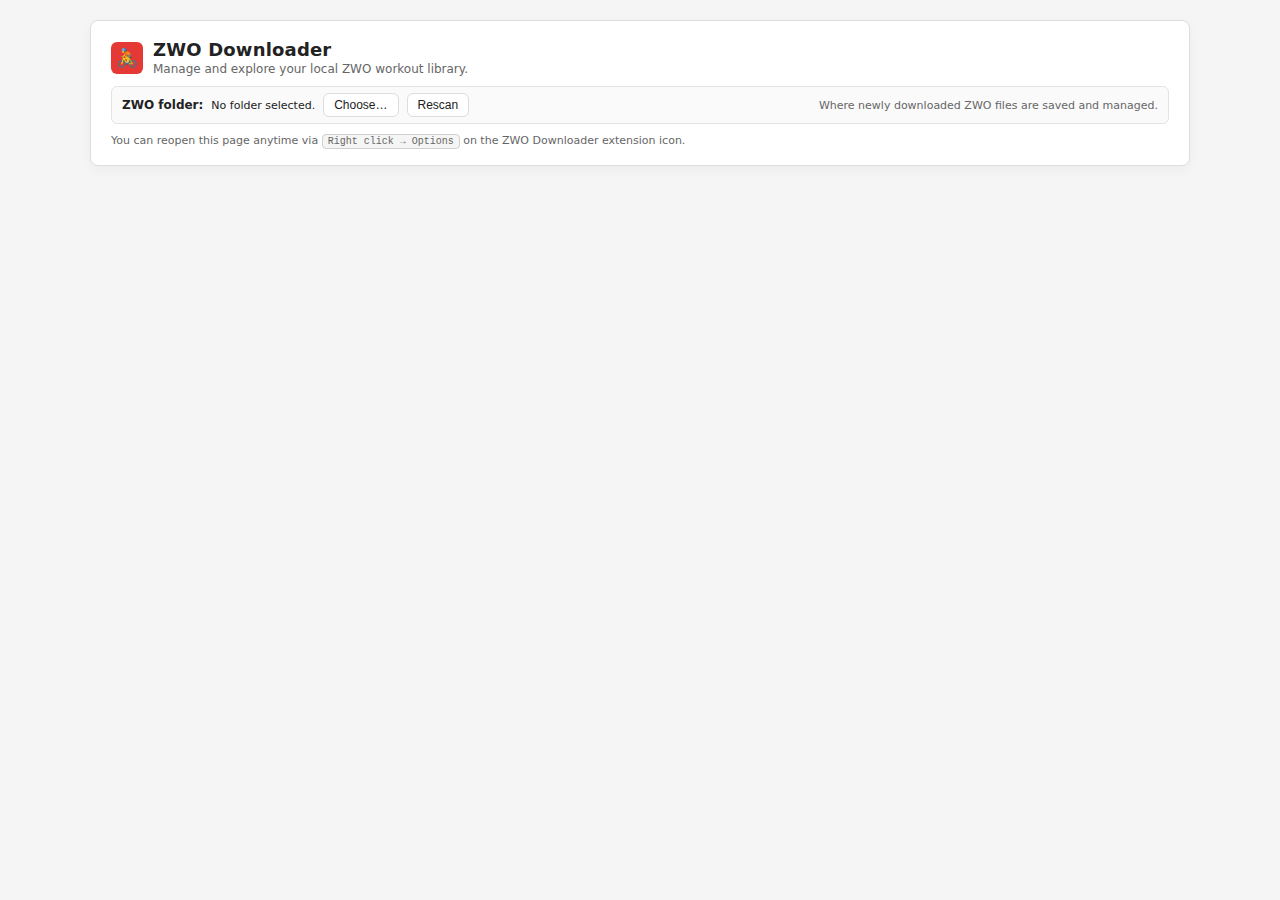
<file: src/options.html>
<!DOCTYPE html>
<html>

<head>
  <meta charset="utf-8" />
  <title>ZWO Downloader – Options</title>

  <style>
    :root {
      --accent: #e53935;
      --accent-soft: rgba(229, 57, 53, 0.04);
      --border: #dddddd;
      --text-main: #222222;
      --text-muted: #666666;
      --bg: #f5f5f5;
      --radius: 8px;
      --table-header-bg: #f2f2f2;
      --surface: #ffffff;
      --shadow-soft: 0 4px 12px rgba(0, 0, 0, 0.04);
    }

    @media (prefers-color-scheme: dark) {
      :root {
        --bg: #101010;
        --surface: #181818;
        --border: #333333;
        --text-main: #f0f0f0;
        --text-muted: #aaaaaa;
        --table-header-bg: #202020;
        --accent-soft: rgba(229, 57, 53, 0.06);
        --shadow-soft: 0 4px 12px rgba(0, 0, 0, 0.6);
      }
    }

    * {
      box-sizing: border-box;
    }

    body {
      margin: 0;
      padding: 20px;
      background: var(--bg);
      color: var(--text-main);
      font-family: system-ui, -apple-system, BlinkMacSystemFont, "Segoe UI",
        sans-serif;
      display: flex;
      justify-content: center;
      align-items: flex-start;
    }

    .card {
      background: var(--surface);
      border-radius: var(--radius);
      border: 1px solid var(--border);
      box-shadow: var(--shadow-soft);
      padding: 18px 20px 16px;
      max-width: 1100px;
      width: 100%;
    }

    .card-header {
      display: flex;
      align-items: center;
      margin-bottom: 10px;
      gap: 10px;
    }

    .logo-circle {
      width: 32px;
      height: 32px;
      border-radius: 6px;
      background: var(--accent);
      display: flex;
      align-items: center;
      justify-content: center;
      color: #ffffff;
      font-size: 18px;
      flex-shrink: 0;
    }

    .title {
      font-size: 18px;
      font-weight: 600;
      letter-spacing: 0.01em;
    }

    .subtitle {
      font-size: 12px;
      color: var(--text-muted);
      margin-top: 2px;
    }

    .section-title {
      margin-top: 12px;
      font-size: 13px;
      font-weight: 600;
    }

    .field-group {
      margin-top: 6px;
      padding: 8px 10px;
      border-radius: 6px;
      background: #fafafa;
      border: 1px solid #e4e4e4;
    }

    .field-row {
      display: flex;
      align-items: center;
      gap: 8px;
      flex-wrap: wrap;
    }

    .btn {
      border: 1px solid transparent;
      border-radius: 999px;
      padding: 5px 10px;
      font-size: 12px;
      font-weight: 500;
      cursor: pointer;
      display: inline-flex;
      align-items: center;
      gap: 6px;
      background: #f5f5f5;
      color: var(--text-main);
      transition: background-color 0.12s ease, border-color 0.12s ease,
        transform 0.06s ease, box-shadow 0.12s ease;
    }

    .btn-primary {
      background: var(--accent);
      color: #ffffff;
      border-color: var(--accent);
    }

    .btn-ghost {
      background: transparent;
      color: var(--accent);
      border-color: rgba(229, 57, 53, 0.4);
    }

    .btn:hover {
      transform: translateY(-0.5px);
      box-shadow: 0 2px 6px rgba(0, 0, 0, 0.08);
    }

    .btn:active {
      transform: translateY(0);
      box-shadow: none;
    }

    /* ZWO folder – single line, subtle */
    #dirSection {
      padding-top: 6px;
      padding-bottom: 6px;
    }

    .dir-row {
      display: flex;
      align-items: center;
      flex-wrap: nowrap;
      gap: 8px;
      font-size: 12px;
      min-width: 0;
    }

    .dir-title {
      font-weight: 600;
      color: var(--text-main);
    }

    #dirCurrent {
      font-size: 11px;
      color: var(--text-main);
      max-width: 280px;
      overflow: hidden;
      text-overflow: ellipsis;
      white-space: nowrap;
    }

    .dir-support {
      font-size: 11px;
      color: var(--text-muted);
    }

    .dir-hint {
      font-size: 11px;
      color: var(--text-muted);
      margin-left: auto;
      white-space: nowrap;
    }

    .folder-btn {
      padding: 4px 10px;
      font-size: 12px;
      border-radius: 6px;
      background: var(--surface);
      border: 1px solid var(--border);
      color: var(--text-main);
      cursor: pointer;
    }

    .folder-btn:hover {
      background: rgba(0, 0, 0, 0.06);
    }

    @media (prefers-color-scheme: dark) {
      .folder-btn:hover {
        background: rgba(255, 255, 255, 0.1);
      }
    }

    .footer-note {
      margin-top: 10px;
      font-size: 11px;
      color: var(--text-muted);
      text-align: left;
    }

    .kbd {
      display: inline-block;
      padding: 1px 5px;
      border-radius: 4px;
      border: 1px solid #d0d0d0;
      background: #f5f5f5;
      font-size: 10px;
      font-family: ui-monospace, SFMono-Regular, Menlo, Monaco, Consolas,
        "Liberation Mono", "Courier New", monospace;
    }

    .hidden {
      display: none;
    }

    /* Workout manager */

    .manager {
      margin-top: 14px;
      border-radius: var(--radius);
      border: 1px solid var(--border);
      padding: 10px 12px 12px;
      background: #ffffff;
    }

    .manager-header {
      display: flex;
      align-items: center;
      justify-content: space-between;
      gap: 10px;
      flex-wrap: wrap;
      margin-bottom: 6px;
    }

    .manager-header-left {
      min-width: 180px;
    }

    .manager-controls {
      display: flex;
      flex-wrap: nowrap;
      align-items: center;
      gap: 8px;
      justify-content: flex-end;
      min-width: 0;
    }

    .manager-controls input[type="search"],
    .manager-controls select,
    .manager-controls input[type="number"] {
      padding: 5px 8px;
      font-size: 12px;
      border-radius: 6px;
      border: 1px solid #d0d0d0;
      outline: none;
      background: #ffffff;
      color: var(--text-main);
    }

    #searchInput {
      min-width: 240px;
    }

    .manager-controls input[type="search"]:focus,
    .manager-controls select:focus,
    .manager-controls input[type="number"]:focus {
      border-color: var(--accent);
      box-shadow: 0 0 0 1px rgba(229, 57, 53, 0.3);
    }

    .ftp-inline-group {
      display: inline-flex;
      align-items: center;
      gap: 4px;
      white-space: nowrap;
    }

    .ftp-inline-label {
      font-size: 11px;
      color: var(--text-muted);
      margin-right: 2px;
    }

    .manager-table-wrapper {
      max-height: 380px;
      overflow: auto;
      margin-top: 4px;
      border-radius: 6px;
      border: 1px solid #e0e0e0;
    }

    table {
      width: 100%;
      border-collapse: collapse;
      font-size: 12px;
    }

    thead {
      position: sticky;
      top: 0;
      z-index: 1;
      background: var(--table-header-bg);
    }

    th,
    td {
      padding: 5px 8px;
      border-bottom: 1px solid #eeeeee;
      text-align: left;
      white-space: nowrap;
    }

    th {
      font-weight: 600;
      font-size: 11px;
      color: var(--text-muted);
      cursor: default;
      user-select: none;
      position: relative;
      text-align: left;
      /* explicit left align */
    }

    th[data-sort-key] {
      cursor: pointer;
    }

    th[data-sort-key]:hover {
      text-decoration: underline;
    }

    th[data-sort-key]::after {
      content: "";
      font-size: 9px;
      margin-left: 3px;
    }

    th.sorted-asc::after {
      content: "▲";
    }

    th.sorted-desc::after {
      content: "▼";
    }

    .workout-row {
      cursor: pointer;
      transition: background-color 0.12s ease, transform 0.06s ease;
    }

    .workout-row:hover {
      background: #fff7f7;
    }

    .workout-row:active {
      transform: scale(0.998);
      background: #ffe9e9;
    }

    .workout-expanded-row td {
      background: #fafafa;
      white-space: normal;
      padding-top: 10px;
      padding-bottom: 10px;
    }

    .workout-expanded {
      display: flex;
      gap: 10px;
      padding: 6px 4px 4px;
      align-items: stretch;
      flex-wrap: wrap;
    }

    .workout-graph {
      flex: 0 0 50%;
      max-width: 50%;
      min-width: 260px;
      overflow: hidden;
    }

    .workout-graph-svg {
      width: 100%;
      height: 120px;
      display: block;
    }

    .workout-detail {
      flex: 1 1 0;
      min-width: 220px;
      font-size: 12px;
      color: var(--text-main);
      max-height: 160px;
      overflow: auto;
      padding-left: 4px;
      line-height: 1.4;
      white-space: pre-wrap;
    }

    /* extra space only for actual paragraph breaks (double <br>) */
    .workout-detail br+br {
      display: block;
      margin-bottom: 0.6em;
      line-height: 2;
    }

    .workout-tooltip {
      box-shadow: 0 2px 6px rgba(0, 0, 0, 0.3);
    }

    #managerSummary {
      font-size: 11px;
      color: var(--text-muted);
      margin-top: 2px;
    }

    .status {
      font-size: 11px;
      color: var(--text-muted);
      min-height: 16px;
      text-align: right;
    }

    @media (prefers-color-scheme: dark) {
      body {
        background: var(--bg);
        color: var(--text-main);
      }

      .card {
        background: var(--surface);
        border-color: var(--border);
      }

      .field-group {
        background: #161616;
        border-color: #333333;
      }

      .btn {
        background: #252525;
        color: var(--text-main);
        border-color: #333333;
      }

      .btn-primary {
        background: var(--accent);
        border-color: var(--accent);
        color: #ffffff;
      }

      .btn-ghost {
        background: transparent;
        color: var(--accent);
        border-color: rgba(229, 57, 53, 0.5);
      }

      .kbd {
        border-color: #555555;
        background: #222222;
        color: #f0f0f0;
      }

      .manager {
        background: #1c1c1c;
        border-color: #333333;
      }

      .manager-table-wrapper {
        border-color: #333333;
      }

      th,
      td {
        border-bottom-color: #333333;
      }

      .workout-row:hover {
        background: #281919;
      }

      .workout-row:active {
        background: #3a2222;
      }

      .workout-expanded-row td {
        background: #202020;
      }

      .workout-detail {
        color: #f0f0f0;
      }

      .manager-controls input[type="search"],
      .manager-controls select,
      .manager-controls input[type="number"] {
        background: #202020;
        border-color: #444444;
        color: #f0f0f0;
      }

      .manager-controls input[type="search"]::placeholder {
        color: #777777;
      }

      .manager-controls input[type="search"]:focus,
      .manager-controls select:focus,
      .manager-controls input[type="number"]:focus {
        border-color: var(--accent);
        box-shadow: 0 0 0 1px rgba(229, 57, 53, 0.5);
      }
    }

    @media (max-width: 800px) {
      .workout-graph {
        flex: 1 1 100%;
        max-width: 100%;
      }

      .workout-detail {
        flex: 1 1 100%;
        padding-left: 0;
        margin-top: 6px;
      }
    }

    @media (max-width: 640px) {
      .card {
        padding: 12px 10px;
      }

      .manager-header {
        align-items: flex-start;
      }

      .manager-controls {
        justify-content: flex-start;
        flex-wrap: wrap;
      }
    }

  </style>
</head>

<body>
  <main class="card">
    <header class="card-header">
      <div class="logo-circle">🚴</div>
      <div>
        <div class="title">ZWO Downloader</div>
        <div class="subtitle">
          Manage and explore your local ZWO workout library.
        </div>
      </div>
    </header>

    <!-- Directory selection -->
    <section class="field-group" id="dirSection">
      <div class="dir-row">
        <span class="dir-title">ZWO folder:</span>
        <span id="dirCurrent">No folder selected.</span>

        <button id="chooseDirBtn" class="folder-btn">Choose…</button>
        <button id="rescanBtn" class="folder-btn">Rescan</button>

        <span id="dirSupportNote" class="dir-support"></span>
        <span class="dir-hint">Where newly downloaded ZWO files are saved and managed.</span>
      </div>
    </section>

    <!-- Workout Manager -->
    <section id="workoutManager" class="manager hidden">
      <div class="manager-header">
        <div class="manager-header-left">
          <div class="section-title" style="margin-top: 0;">Workout manager</div>
          <div class="hint" id="managerSummary"></div>
        </div>
        <div class="manager-controls">
          <input id="searchInput" type="search" placeholder="Search by name, source, or text…" />
          <select id="categoryFilter">
            <option value="">All categories</option>
          </select>
          <select id="durationFilter">
            <option value="">All durations</option>
            <option value="0-30">0–30 min</option>
            <option value="30-60">30–60 min</option>
            <option value="60-90">60–90 min</option>
            <option value="90-120">90–120 min</option>
            <option value="120-150">120–150 min</option>
            <option value="150-180">150–180 min</option>
            <option value="180-210">180–210 min</option>
            <option value="210-240">210–240 min</option>
            <option value=">240">&gt; 4 hours</option>
          </select>
          <div class="ftp-inline-group">
            <span class="ftp-inline-label">FTP</span>
            <input id="ftpInput" type="number" min="50" max="500" step="1" />
          </div>
        </div>
      </div>

      <div class="manager-table-wrapper">
        <table>
          <thead>
            <tr>
              <th data-sort-key="name">Name</th>
              <th>Category</th>
              <th>Source</th>
              <th data-sort-key="if">IF</th>
              <th data-sort-key="tss">TSS</th>
              <th data-sort-key="duration">Duration</th>
              <th data-sort-key="kjAdj">kJ (adj)</th>
            </tr>
          </thead>
          <tbody id="workoutTbody">
            <!-- rows injected by JS -->
          </tbody>
        </table>
      </div>
    </section>

    <div class="footer-note">
      You can reopen this page anytime via
      <span class="kbd">Right click → Options</span>
      on the ZWO Downloader extension icon.
    </div>
  </main>

  <script src="options.js"></script>
</body>

</html>
</file>
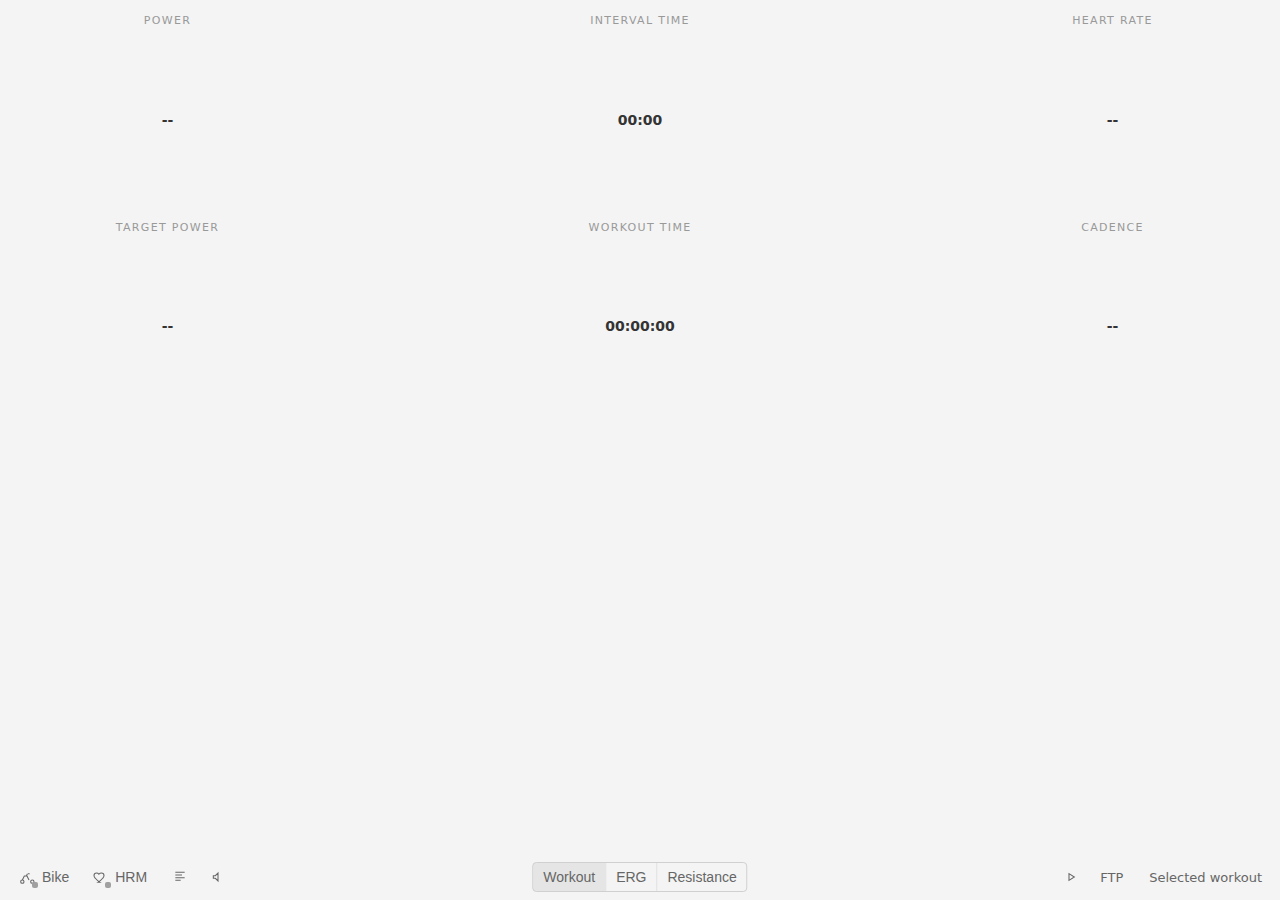
<file: src/workout.html>
<!DOCTYPE html>
<html>

<head>
  <meta charset="utf-8" />
  <title>Velo Trainer</title>
  <style>
    :root {
      --bg: #f4f4f4;
      --surface: #f4f4f4;
      --surface-elevated: #f4f4f4;
      --border: #d0d0d0;
      --border-subtle: #e0e0e0;
      --text-main: #666666;
      --text-muted: #999999;
      --accent: #e53935;
      --accent-soft: #ececec;
      --nav-bg: #f4f4f4;
      --grid-line: #bdbdbd;
      --grid-line-subtle: #d6d6d6;
      --ftp-line: #5f9ceb;
      --radius: 4px;
      --nav-control-height: 30px;

      /* interval colors (light mode, as in options.js) */
      --zone-recovery: #b9b9b9;
      --zone-base: #489fff;
      --zone-tempo: #5dd987;
      --zone-threshold: #ffd738;
      --zone-vo2: #ff744c;
      --zone-anaerobic: #ff403d;

      --stat-number-color: #333333;
    }

    @media (prefers-color-scheme: dark) {
      :root {
        --bg: #222222;
        --surface: #222222;
        --surface-elevated: #222222;
        --border: #3a3a3a;
        --border-subtle: #333333;
        --text-main: #aaaaaa;
        --text-muted: #777777;
        --accent: #ff5252;
        --accent-soft: #222222;
        --nav-bg: #222222;
        --grid-line: #444444;
        --grid-line-subtle: #333333;
        --ftp-line: #5c7ea6;

        /* slightly darkened versions of the light colors */
        --zone-recovery: #ffffff;
        --zone-base: #6ac2ff;
        --zone-tempo: #70e870;
        --zone-threshold: #ffe763;
        --zone-vo2: #ff8a58;
        --zone-anaerobic: #ff5959;


        --stat-number-color: #f5f5f5;
      }
    }

    * {
      box-sizing: border-box;
    }

    html,
    body {
      margin: 0;
      padding: 0;
      height: 100%;
      width: 100%;
    }

    body {
      background: var(--bg);
      color: var(--text-main);
      font-family: "Inter", -apple-system, BlinkMacSystemFont, "SF Pro Text",
        "Segoe UI", system-ui, sans-serif;
      font-size: 14px;
      display: flex;
      justify-content: center;
      align-items: stretch;
    }

    .page-root {
      width: 100%;
      height: 100vh;
      display: flex;
      flex-direction: column;
      padding: 10px 10px 54px;
      gap: 10px;
    }

    /* prevent selecting HUD & chart text */
    .top-panel,
    .top-panel *,
    .chart-panel,
    .chart-panel * {
      user-select: none;
      -webkit-user-select: none;
      -moz-user-select: none;
      -ms-user-select: none;
    }

    /* 2x3 stat grid */

    .top-panel {
      flex: 1;
      display: grid;
      grid-template-columns: 1fr 2fr 1fr;
      grid-template-rows: repeat(2, minmax(0, 1fr));
      gap: 0;
      min-height: 0;
    }

    .stat-card {
      background: transparent;
      border-radius: 0;
      border: none;
      padding: 4px 6px;
      display: flex;
      flex-direction: column;
      justify-content: space-between;
      min-width: 0;
    }

    .stat-label {
      text-align: center;
      font-size: 11px;
      letter-spacing: 0.12em;
      text-transform: uppercase;
      color: var(--text-muted);
      white-space: nowrap;
      overflow: hidden;
      text-overflow: ellipsis;
    }

    .stat-value {
      flex: 1;
      display: flex;
      align-items: center;
      justify-content: center;
      font-weight: 600;
    }

    .stat-value span {
      white-space: nowrap;
      color: var(--stat-number-color);
    }

    /* Chart */

    .chart-panel {
      flex: 1;
      background: transparent;
      border-radius: 0;
      border: none;
      position: relative;
      overflow: hidden;
      padding: 0;
      min-height: 0;
    }

    #chartSvg {
      width: 100%;
      height: 100%;
      display: block;
    }

    .chart-tooltip {
      position: absolute;
      pointer-events: none;
      font-size: 11px;
      padding: 4px 6px;
      border-radius: 4px;
      background: #ffffff;
      color: #666666;
      border: 1px solid rgba(0, 0, 0, 0.12);
      box-shadow: 0 2px 6px rgba(0, 0, 0, 0.16);
      white-space: nowrap;
      display: none;
      z-index: 10;
    }

    @media (prefers-color-scheme: dark) {
      .chart-tooltip {
        background: #303030;
        color: #dddddd;
        border: 1px solid rgba(255, 255, 255, 0.16);
        box-shadow: 0 2px 6px rgba(0, 0, 0, 0.8);
      }
    }

    /* Bottom navbar */

    .bottom-nav {
      position: fixed;
      left: 0;
      right: 0;
      bottom: 0;
      padding: 6px 10px 8px;
      background: var(--nav-bg);
      border-top: none;
      display: flex;
      align-items: center;
      justify-content: space-between;
      gap: 10px;
      font-size: 14px;
      color: var(--text-main);
    }

    .mode-toggle-wrapper {
      position: absolute;
      left: 50%;
      transform: translateX(-50%);
      top: 6px;
    }

    .nav-left,
    .nav-right {
      display: flex;
      align-items: center;
      gap: 8px;
      min-width: 0;
    }

    .device-group {
      display: flex;
      align-items: center;
      gap: 4px;
      padding: 0 6px;
      border-radius: var(--radius);
      border: none;
      background: transparent;
      cursor: pointer;
      height: var(--nav-control-height);
      font-size: 14px;
      color: var(--text-main);
    }

    .device-label {
      font-size: 14px;
      color: var(--text-main);
      white-space: nowrap;
      display: flex;
      align-items: center;
      gap: 4px;
    }

    .device-battery {
      font-size: 14px;
      color: var(--text-muted);
    }

    .icon-box {
      width: 22px;
      height: 22px;
      border-radius: var(--radius);
      border: none;
      background: transparent;
      display: flex;
      align-items: center;
      justify-content: center;
      position: relative;
      flex-shrink: 0;
      color: var(--text-main);
    }

    .icon-box svg {
      width: 16px;
      height: 16px;
      display: block;
      fill: none;
      stroke: currentColor;
      stroke-width: 1.6;
    }

    .status-dot {
      position: absolute;
      right: 0;
      bottom: 0;
      width: 6px;
      height: 6px;
      border-radius: 2px;
      background: #a0a0a0;
    }

    .status-dot.connected {
      background: #18a058;
    }

    .status-dot.connecting {
      background: #f9a825;
    }

    .status-dot.error {
      background: #e53935;
    }

    .battery-low {
      color: #f57c00;
    }

    .nav-icon-button {
      width: var(--nav-control-height);
      height: var(--nav-control-height);
      border-radius: var(--radius);
      border: none;
      background: transparent;
      display: flex;
      align-items: center;
      justify-content: center;
      cursor: pointer;
      padding: 0;
      color: var(--text-main);
    }

    .nav-icon-button svg {
      width: 16px;
      height: 16px;
      display: block;
      fill: none;
      stroke: currentColor;
      stroke-width: 1.6;
    }

    .nav-icon-button:hover,
    .device-group:hover {
      background: rgba(0, 0, 0, 0.06);
    }

    @media (prefers-color-scheme: dark) {

      .nav-icon-button:hover,
      .device-group:hover {
        background: rgba(255, 255, 255, 0.10);
      }
    }

    .nav-icon-button.active {
      background: rgba(0, 0, 0, 0.06);
    }

    @media (prefers-color-scheme: dark) {
      .nav-icon-button.active {
        background: rgba(255, 255, 255, 0.10);
      }
    }

    /* Mode toggle */

    .mode-toggle {
      display: inline-flex;
      border-radius: var(--radius);
      border: 1px solid var(--border);
      overflow: hidden;
      background: var(--surface);
      height: var(--nav-control-height);
      color: var(--text-main);
    }

    .mode-toggle-button {
      border: none;
      background: transparent;
      padding: 0 10px;
      font-size: 14px;
      cursor: pointer;
      display: flex;
      align-items: center;
      justify-content: center;
      white-space: nowrap;
      color: inherit;
    }

    .mode-toggle-button+.mode-toggle-button {
      border-left: 1px solid var(--border-subtle);
    }

    .mode-toggle-button.active {
      background: rgba(0, 0, 0, 0.06);
    }

    @media (prefers-color-scheme: dark) {
      .mode-toggle-button.active {
        background: rgba(255, 255, 255, 0.10);
      }
    }

    /* Manual controls */

    .control-group {
      display: inline-flex;
      align-items: stretch;
      border-radius: var(--radius);
      border: 1px solid var(--border);
      overflow: hidden;
      background: var(--surface);
      height: var(--nav-control-height);
      color: var(--text-main);
    }

    .control-btn {
      min-width: 26px;
      border: none;
      border-right: 1px solid var(--border-subtle);
      background: transparent;
      font-size: 16px;
      cursor: pointer;
      padding: 0 8px;
      display: flex;
      align-items: center;
      justify-content: center;
      color: inherit;
    }

    .control-btn:last-child {
      border-right: none;
      border-left: 1px solid var(--border-subtle);
    }

    .control-btn:hover {
      background: rgba(0, 0, 0, 0.06);
    }

    @media (prefers-color-scheme: dark) {
      .control-btn:hover {
        background: rgba(255, 255, 255, 0.10);
      }
    }

    .control-value {
      min-width: 54px;
      padding: 0 8px;
      display: flex;
      align-items: center;
      justify-content: center;
      font-variant-numeric: tabular-nums;
      font-size: 14px;
      color: inherit;
    }

    .workout-controls {
      display: flex;
      align-items: center;
      gap: 6px;
      color: var(--text-main);
    }

    .playback-button {
      width: var(--nav-control-height);
      height: var(--nav-control-height);
      border-radius: var(--radius);
      border: 0px solid var(--border);
      background: var(--surface);
      display: flex;
      align-items: center;
      justify-content: center;
      cursor: pointer;
      padding: 0;
      color: var(--text-main);
    }

    .playback-button svg {
      width: 16px;
      height: 16px;
      display: block;
      fill: none;
      stroke: currentColor;
      stroke-width: 1.6;
    }

    .playback-button:hover {
      background: rgba(0, 0, 0, 0.06);
    }

    @media (prefers-color-scheme: dark) {
      .playback-button:hover {
        background: rgba(255, 255, 255, 0.10);
      }
    }

    .inline-clicktoggle {
      display: inline-flex;
      align-items: center;
      gap: 4px;
      font-size: 13px;
      border-radius: var(--radius);
      padding: 0 8px;
      background: var(--surface);
      height: var(--nav-control-height);
      color: var(--text-main);
      background: rgba(0, 0, 0, 0.0);
      cursor: pointer;
    }

    .inline-clicktoggle span {
      white-space: nowrap;
    }

    .inline-clicktoggle:hover {
      background: rgba(0, 0, 0, 0.06);
    }

    .inline-clicktoggle:active {
      background: rgba(0, 0, 0, 0.08);
    }

    @media (prefers-color-scheme: dark) {
      .inline-clicktoggle:hover {
        background: rgba(255, 255, 255, 0.10);
      }

      .inline-clicktoggle:active {
        background: rgba(255, 255, 255, 0.14);
      }
    }

    /* Debug overlay */

    .debug-overlay {
      position: fixed;
      inset: 10px;
      border-radius: var(--radius);
      padding: 8px;
      display: none;
      flex-direction: column;
      font-size: 14px;
      z-index: 50;
      background: rgba(255, 255, 255, 0.85);
      color: #111111;
    }

    .debug-header {
      display: flex;
      align-items: center;
      justify-content: space-between;
      margin-bottom: 4px;
      font-size: 14px;
    }

    .debug-header-title {
      font-weight: 600;
      font-size: 14px;
    }

    .debug-close-btn {
      border-radius: var(--radius);
      border: 1px solid #999;
      background: transparent;
      color: inherit;
      padding: 2px 6px;
      font-size: 14px;
      cursor: pointer;
    }

    .debug-log {
      flex: 1;
      overflow: auto;
      background: rgba(0, 0, 0, 0.05);
      border-radius: var(--radius);
      padding: 4px;
      font-family: ui-monospace, SFMono-Regular, Menlo, Monaco, Consolas,
        "Liberation Mono", "Courier New", monospace;
      white-space: pre-wrap;
      font-size: 14px;
    }

    @media (prefers-color-scheme: dark) {
      .debug-overlay {
        background: rgba(0, 0, 0, 0.85);
        color: #aaaaaa;
      }

      .debug-log {
        background: rgba(0, 0, 0, 0.55);
      }

      .debug-close-btn {
        border-color: #777;
      }
    }

    /* Status overlay (countdown / paused / resumed) */

    .status-overlay {
      position: fixed;
      inset: 0;
      display: none;
      align-items: center;
      justify-content: center;
      pointer-events: none;
      z-index: 40;
      opacity: 0;
      transition: opacity 0.20s ease-out;
    }

    #statusText {
      font-weight: 700;
      text-shadow: 0 0 16px rgba(0, 0, 0, 0.45);
      letter-spacing: 0.05em;
      text-transform: uppercase;
      text-align: center;
    }

    @media (max-width: 800px) {
      .bottom-nav {
        font-size: 13px;
      }
    }

    /* Workout picker overlay / modal */

    .workout-picker-overlay {
      position: fixed;
      inset: 0;
      display: none;
      align-items: center;
      justify-content: center;
      background: rgba(0, 0, 0, 0.35);
      z-index: 45;
    }

    .workout-picker-modal {
      width: min(1600px, 85vw);
      height: min(1200px, 85vh);
      background: var(--surface-elevated);
      border-radius: var(--radius);
      border: 1px solid var(--border);
      box-shadow: 0 8px 24px rgba(0, 0, 0, 0.35);
      display: flex;
      flex-direction: column;
      padding: 10px 12px;
      color: var(--text-main);
      font-size: 14px;
      /* everything inside defaults to 14px */
    }

    .workout-picker-header {
      display: flex;
      align-items: center;
      justify-content: space-between;
      gap: 8px;
      margin-bottom: 6px;
      font-size: 14px;
      flex-wrap: wrap;
    }

    .workout-picker-title {
      font-weight: 600;
      letter-spacing: 0.04em;
      text-transform: uppercase;
      font-size: 14px;
      color: var(--text-muted);
    }

    .workout-picker-header-main {
      display: flex;
      flex-direction: column;
      gap: 2px;
    }

    .workout-picker-controls {
      display: flex;
      flex-wrap: nowrap;
      align-items: center;
      gap: 6px;
      justify-content: flex-end;
      min-width: 0;
    }

    .workout-picker-controls input[type="search"],
    .workout-picker-controls select {
      padding: 4px 6px;
      font-size: 14px;
      border-radius: var(--radius);
      border: 1px solid var(--border);
      outline: none;
      background: var(--surface);
      color: var(--text-main);
      min-width: 0;
    }


    .workout-picker-controls input[type="search"] {
      min-width: 220px;
    }

    .workout-picker-controls input[type="search"]:focus,
    .workout-picker-controls select:focus,
    .workout-picker-controls input[type="number"]:focus {
      border-color: var(--border);
      box-shadow: none;
      outline: none;
    }

    .workout-picker-summary {
      font-size: 14px;
      color: var(--text-muted);
      margin-bottom: 4px;
    }


    .workout-picker-table-wrapper {
      flex: 1;
      min-height: 0;
      overflow: auto;
      border-radius: var(--radius);
      border: 1px solid var(--border-subtle);
    }

    .workout-picker-table {
      width: 100%;
      border-collapse: collapse;
      font-size: 14px;
    }

    .workout-picker-table thead {
      position: sticky;
      top: 0;
      background: var(--surface);
      z-index: 1;
    }

    .workout-picker-table th,
    .workout-picker-table td {
      padding: 4px 6px;
      border-bottom: 1px solid var(--border-subtle);
      text-align: left;
      white-space: nowrap;
    }

    .workout-picker-table th {
      font-weight: 500;
      font-size: 14px;
      color: var(--text-muted);
      cursor: default;
      user-select: none;
      position: relative;
    }

    .workout-picker-table th[data-sort-key] {
      cursor: pointer;
    }

    .workout-picker-table th[data-sort-key]:hover {
      text-decoration: underline;
    }

    .workout-picker-table th[data-sort-key]::after {
      content: "";
      font-size: 9px;
      margin-left: 3px;
    }

    .workout-picker-table th.sorted-asc::after {
      content: "▲";
    }

    .workout-picker-table th.sorted-desc::after {
      content: "▼";
    }

    .picker-row {
      cursor: pointer;
      transition: background-color 0.12s ease, transform 0.06s ease;
    }

    .picker-row:hover {
      background: rgba(0, 0, 0, 0.03);
    }

    @media (prefers-color-scheme: dark) {
      .picker-row:hover {
        background: rgba(255, 255, 255, 0.06);
      }
    }

    .picker-row:active {
      transform: scale(0.998);
    }

    .picker-expanded-row td {
      background: rgba(0, 0, 0, 0.02);
      white-space: normal;
      padding-top: 8px;
      padding-bottom: 8px;
    }

    @media (prefers-color-scheme: dark) {
      .picker-expanded-row td {
        background: rgba(255, 255, 255, 0.04);
      }
    }

    .picker-expanded {
      display: flex;
      gap: 8px;
      align-items: flex-start;
      flex-wrap: wrap;
      padding: 4px 2px;
    }

    .picker-graph {
      flex: 0 0 50%;
      max-width: 50%;
      min-width: 240px;
      position: relative;
    }

    .picker-graph-svg {
      width: 100%;
      height: 120px;
      display: block;
    }

    .picker-detail {
      flex: 1 1 0;
      min-width: 200px;
      font-size: 12px;
      line-height: 1.4;
      padding-left: 4px;
    }

    .picker-detail-empty {
      color: var(--text-muted);
    }

    .picker-tooltip {
      position: absolute;
      pointer-events: none;
      font-size: 14px;
      padding: 4px 6px;
      border-radius: 4px;
      background: #ffffff;
      color: #666666;
      border: 1px solid rgba(0, 0, 0, 0.16);
      white-space: nowrap;
      display: none;
      z-index: 10;
      box-shadow: 0 2px 6px rgba(0, 0, 0, 0.18);
    }

    @media (prefers-color-scheme: dark) {
      .picker-tooltip {
        background: #303030;
        color: #dddddd;
        border-color: rgba(255, 255, 255, 0.18);
      }
    }

    .picker-footer {
      margin-top: 4px;
      font-size: 14px;
      color: var(--text-muted);
      display: flex;
      justify-content: space-between;
      gap: 8px;
      flex-wrap: wrap;
    }

    .picker-footer span {
      white-space: nowrap;
    }

    /* Footer link styling inside the workout picker popup */
    .picker-footer a {
      color: var(--text-muted);
      /* soft, non-blue, theme-aware */
      text-decoration: underline;
    }

    .picker-footer a:hover {
      color: var(--text-main);
      /* brighten slightly on hover */
      text-decoration: underline;
    }

    /* Dark mode tweaks */
    @media (prefers-color-scheme: dark) {
      .picker-footer a {
        color: var(--text-muted);
        /* muted gray, not neon blue */
      }

      .picker-footer a:hover {
        color: var(--text-main);
      }
    }


    .picker-close-btn {
      width: var(--nav-control-height);
      height: var(--nav-control-height);
      border-radius: var(--radius);
      border: none;
      background: transparent;
      display: flex;
      align-items: center;
      justify-content: center;
      cursor: pointer;
      padding: 0;
      color: var(--text-main);
      flex-shrink: 0;
    }

    .picker-close-btn svg {
      width: 16px;
      height: 16px;
      display: block;
      fill: none;
      stroke: currentColor;
      stroke-width: 1.6;
    }

    .picker-close-btn:hover {
      background: rgba(0, 0, 0, 0.06);
    }

    @media (prefers-color-scheme: dark) {
      .picker-close-btn:hover {
        background: rgba(255, 255, 255, 0.10);
      }
    }

    /* Select Workout button — slightly stronger color */
    .select-workout-btn {
      border: none;
      border-radius: 4px;
      height: var(--nav-control-height);
      padding: 0 14px;
      font-size: 14px;
      cursor: pointer;

      /* Stronger, warm muted red */
      background: #d87d73;
      color: #ffffff;

      display: inline-flex;
      align-items: center;
      justify-content: center;

      box-shadow: none;
      transition: background-color 0.14s ease,
        transform 0.06s ease;
    }

    .select-workout-btn:hover {
      background: #ac554c;
      /* mild contrast increase */
    }

    .select-workout-btn:active {
      transform: scale(0.97);
      background: #9f4d45;
    }

    /* Dark mode — deeper, slightly richer */
    @media (prefers-color-scheme: dark) {
      .select-workout-btn {
        background: #bd4d45;
        /* deeper tone */
        color: #ffffff;
      }

      .select-workout-btn:hover {
        background: #93463e;
      }

      .select-workout-btn:active {
        background: #883f38;
      }
    }

    @media (max-width: 800px) {
      .workout-picker-modal {
        width: 96vw;
        height: 80vh;
        padding: 8px;
      }

      .picker-graph {
        flex: 1 1 100%;
        max-width: 100%;
      }

      .picker-detail {
        flex: 1 1 100%;
        padding-left: 0;
        margin-top: 4px;
      }

      .workout-picker-controls {
        flex-wrap: wrap;
        justify-content: flex-start;
      }
    }

  </style>
</head>

<body>
  <div class="page-root">
    <section class="top-panel" aria-label="Workout stats">
      <div class="stat-card" data-key="power">
        <div class="stat-label">Power</div>
        <div class="stat-value"><span id="stat-power">--</span></div>
      </div>
      <div class="stat-card" data-key="intervalTime">
        <div class="stat-label">Interval Time</div>
        <div class="stat-value"><span id="stat-interval-time">00:00</span></div>
      </div>
      <div class="stat-card" data-key="heartRate">
        <div class="stat-label">Heart Rate</div>
        <div class="stat-value"><span id="stat-hr">--</span></div>
      </div>
      <div class="stat-card" data-key="targetPower">
        <div class="stat-label">Target Power</div>
        <div class="stat-value"><span id="stat-target-power">--</span></div>
      </div>
      <div class="stat-card" data-key="elapsedTime">
        <div class="stat-label">Workout Time</div>
        <div class="stat-value"><span id="stat-elapsed-time">00:00:00</span></div>
      </div>
      <div class="stat-card" data-key="cadence">
        <div class="stat-label">Cadence</div>
        <div class="stat-value"><span id="stat-cadence">--</span></div>
      </div>
    </section>

    <section id="chartPanel" class="chart-panel" aria-label="Workout profile and live data">
      <svg id="chartSvg" viewBox="0 0 1000 400" preserveAspectRatio="none"></svg>
      <div id="chartTooltip" class="chart-tooltip"></div>
    </section>
  </div>

  <!-- Bottom nav -->
  <nav class="bottom-nav">
    <div class="nav-left">
      <!-- Bike / trainer status -->
      <button class="device-group" id="bikeConnectBtn">
        <div class="icon-box">
          <svg viewBox="0 0 24 24" aria-hidden="true">
            <path
              d="M5 16.5a2.5 2.5 0 1 0 0 5 2.5 2.5 0 0 0 0-5zm0 0 3-6h4l3 6m-4-6 1.5-3M16 7h-3m7 9.5a2.5 2.5 0 1 0 0 5 2.5 2.5 0 0 0 0-5z" />
          </svg>
          <div id="bikeStatusDot" class="status-dot"></div>
        </div>
        <div class="device-label">
          <span>Bike</span>
        </div>
      </button>

      <!-- HR status -->
      <button class="device-group" id="hrConnectBtn">
        <div class="icon-box">
          <svg viewBox="0 0 24 24" aria-hidden="true">
            <path
              d="M12 20s-4.5-2.9-7-6.1C3.2 12.1 3 10.8 3 9.9 3 7.8 4.7 6 6.9 6c1.3 0 2.6.6 3.4 1.8C11.5 6.6 12.8 6 14.1 6 16.3 6 18 7.8 18 9.9c0 .9-.2 2.2-2 4-2.5 3.2-7 6.1-7 6.1z" />
          </svg>
          <div id="hrStatusDot" class="status-dot"></div>
        </div>
        <div class="device-label">
          <span>HRM</span>
          <span id="hrBatteryLabel" class="device-battery"></span>
        </div>
      </button>

      <!-- Logs -->
      <button id="logsBtn" class="nav-icon-button" title="Show connection logs">
        <svg viewBox="0 0 24 24" aria-hidden="true">
          <path d="M5 5h14M5 9h10M5 13h14M5 17h8" />
        </svg>
      </button>

      <!-- Sound -->
      <button id="soundBtn" class="nav-icon-button" title="Toggle interval sounds">
        <svg id="soundIcon" viewBox="0 0 24 24" aria-hidden="true">
          <path d="M5 10v4h3l4 4V6l-4 4H5z" />
        </svg>
      </button>
    </div>

    <div class="mode-toggle-wrapper">
      <!-- Mode toggle -->
      <div id="modeToggle" class="mode-toggle" title="Control mode">
        <button class="mode-toggle-button active" data-mode="workout">Workout</button>
        <button class="mode-toggle-button" data-mode="erg">ERG</button>
        <button class="mode-toggle-button" data-mode="resistance">Resistance</button>
      </div>
    </div>

    <div class="nav-right">
      <!-- Manual controls for ERG / Resistance -->
      <div id="manualControls" class="control-group" style="display:none">
        <button class="control-btn" data-delta="-10">-</button>
        <div class="control-value"><span id="manualValue">0</span></div>
        <button class="control-btn" data-delta="10">+</button>
      </div>

      <!-- Workout controls: FTP + title + playback -->
      <div id="workoutControls" class="workout-controls">
        <button id="startBtn" class="playback-button" title="Start workout (Space)">
          <svg viewBox="0 0 24 24" aria-hidden="true">
            <path d="M9 7v10l8-5z" />
          </svg>
        </button>

        <div id="ftpInline" class="inline-clicktoggle">
          <span>FTP</span>
          <span id="ftpWorkoutValue"></span>
        </div>

        <div id="workoutNameLabel" class="inline-clicktoggle">
          Selected workout
        </div>
      </div>
    </div>
  </nav>

  <!-- Workout picker overlay -->
  <div id="workoutPickerOverlay" class="workout-picker-overlay" aria-modal="true" role="dialog">
    <div id="workoutPickerModal" class="workout-picker-modal">

      <header class="workout-picker-header">
        <div class="workout-picker-header-main">
          <div class="workout-picker-title">Workout library</div>
        </div>

        <div class="workout-picker-controls">
          <input id="pickerSearchInput" type="search" placeholder="Search name, source, text…" />
          <select id="pickerCategoryFilter">
            <option value="">All categories</option>
          </select>
          <select id="pickerDurationFilter">
            <option value="">All durations</option>
            <option value="0-30">0–30 min</option>
            <option value="30-60">30–60 min</option>
            <option value="60-90">60–90 min</option>
            <option value="90-120">90–120 min</option>
            <option value="120-150">120–150 min</option>
            <option value="150-180">150–180 min</option>
            <option value="180-210">180–210 min</option>
            <option value="210-240">210–240 min</option>
            <option value=">240">&gt; 4 hours</option>
          </select>
          <button id="workoutPickerCloseBtn" class="picker-close-btn" title="Close">
            <svg viewBox="0 0 24 24" aria-hidden="true">
              <path d="M6 6l12 12M18 6L6 18" />
            </svg>
          </button>
        </div>

      </header>

      <div id="pickerSummary" class="workout-picker-summary"></div>

      <div class="workout-picker-table-wrapper">
        <table class="workout-picker-table">
          <thead>
            <tr>
              <th data-sort-key="name">Name</th>
              <th>Category</th>
              <th>Source</th>
              <th data-sort-key="if">IF</th>
              <th data-sort-key="tss">TSS</th>
              <th data-sort-key="duration">Duration</th>
              <th data-sort-key="kjAdj">kJ</th>
            </tr>
          </thead>
          <tbody id="pickerWorkoutTbody">
            <!-- rows injected by JS -->
          </tbody>
        </table>
      </div>

      <div class="picker-footer">
        <span>
          Hotkeys:
          <strong>j / k</strong> or <strong>↑ / ↓</strong> to move between rows.
        </span>
        <span>
          Download more workouts from
          <a href="https://www.trainerroad.com/app/cycling/workouts" target="_blank"
            rel="noopener noreferrer">TrainerRoad</a>,
          <a href="https://app.trainerday.com/search" target="_blank" rel="noopener noreferrer">TrainerDay</a>,
          and
          <a href="https://whatsonzwift.com/workouts" target="_blank" rel="noopener noreferrer">WhatsOnZwift</a>.
        </span>
      </div>

    </div>
  </div>

  <!-- Debug overlay -->
  <div id="debugOverlay" class="debug-overlay">
    <div class="debug-header">
      <div class="debug-header-title">Connection logs</div>
      <button id="debugCloseBtn" class="debug-close-btn">Close</button>
    </div>
    <div id="debugLog" class="debug-log"></div>
  </div>

  <!-- Status overlay (3-2-1 / paused / resumed) -->
  <div id="statusOverlay" class="status-overlay">
    <div id="statusText"></div>
  </div>

  <script src="workout.js"></script>
</body>

</html>
</file>
